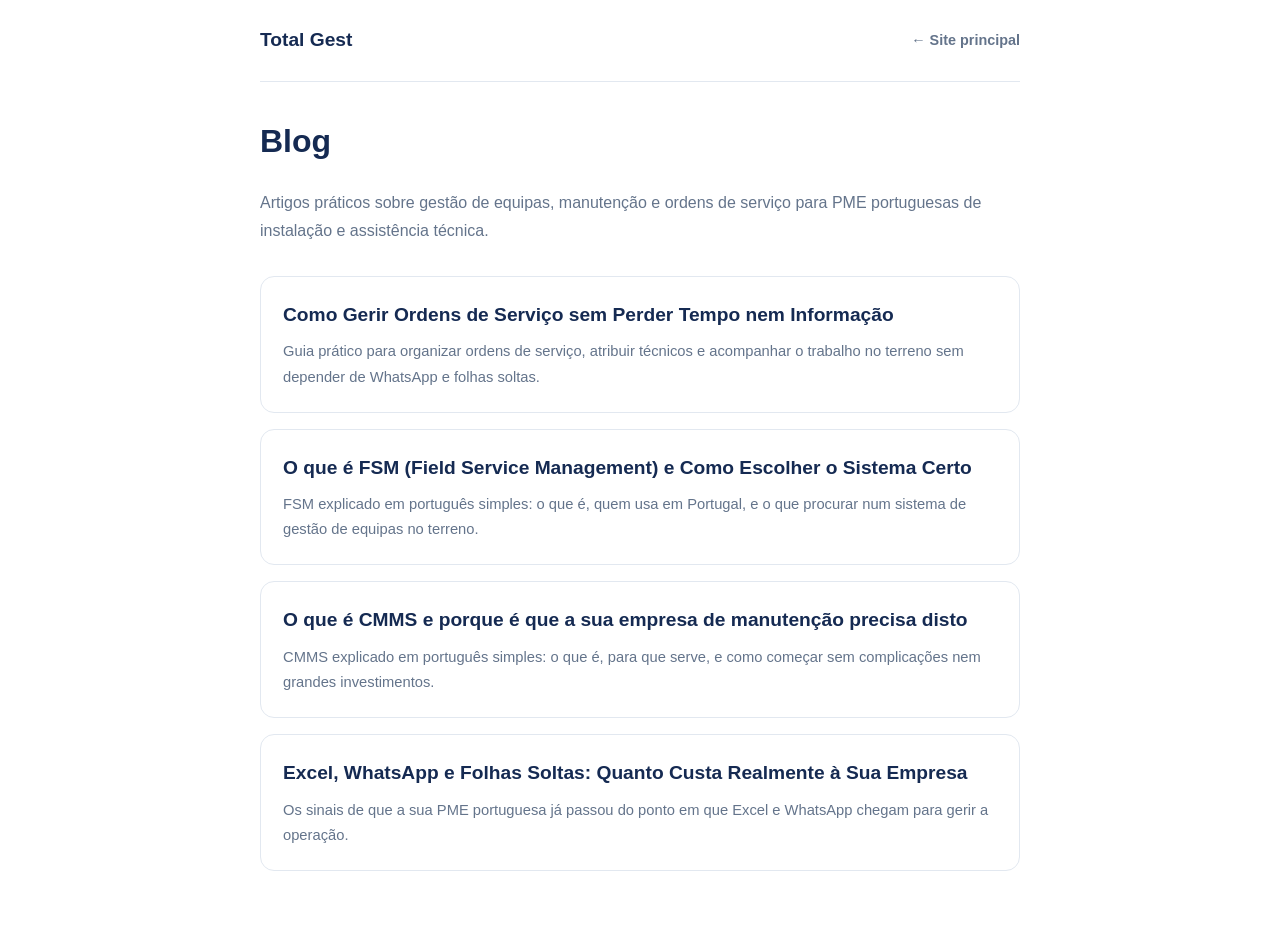
<file: blog/index.html>
<!DOCTYPE html>
<html lang="pt-PT">
<head>
<meta charset="UTF-8" />
<meta name="viewport" content="width=device-width, initial-scale=1.0" />
<title>Blog Total Gest — Gestão de Equipas, Manutenção e Field Service para PME Portuguesas</title>
<meta name="description" content="Artigos práticos sobre gestão de ordens de serviço, manutenção (CMMS), equipas técnicas e organização operacional para PME portuguesas de instalação e assistência técnica." />
<meta name="robots" content="index, follow" />
<link rel="canonical" href="https://www.totalgest.pt/blog/" />
<style>
  body { font-family: Arial, Helvetica, sans-serif; color: #1e293b; line-height: 1.7; max-width: 760px; margin: 0 auto; padding: 0 20px 60px; }
  header { padding: 24px 0; border-bottom: 1px solid #e2e8f0; margin-bottom: 32px; display: flex; justify-content: space-between; align-items: center; }
  header a { color: #152a52; font-weight: 800; text-decoration: none; font-size: 1.2rem; }
  h1 { color: #152a52; }
  .post { border: 1px solid #e2e8f0; border-radius: 14px; padding: 22px; margin-bottom: 16px; text-decoration: none; display: block; color: inherit; transition: box-shadow .15s, transform .15s; }
  .post:hover { box-shadow: 0 8px 24px rgba(0,0,0,.08); transform: translateY(-2px); }
  .post h2 { color: #152a52; margin: 0 0 8px; font-size: 1.2rem; }
  .post p { color: #64748b; margin: 0; font-size: .92rem; }
</style>
</head>
<body>
<header>
  <a href="https://www.totalgest.pt/">Total Gest</a>
  <a href="https://www.totalgest.pt/" style="color:#64748b;font-size:.9rem;text-decoration:none;">← Site principal</a>
</header>

<h1>Blog</h1>
<p style="color:#64748b;margin-bottom:32px;">Artigos práticos sobre gestão de equipas, manutenção e ordens de serviço para PME portuguesas de instalação e assistência técnica.</p>

<a class="post" href="/blog/como-gerir-ordens-de-servico.html">
  <h2>Como Gerir Ordens de Serviço sem Perder Tempo nem Informação</h2>
  <p>Guia prático para organizar ordens de serviço, atribuir técnicos e acompanhar o trabalho no terreno sem depender de WhatsApp e folhas soltas.</p>
</a>

<a class="post" href="/blog/o-que-e-fsm-field-service-management.html">
  <h2>O que é FSM (Field Service Management) e Como Escolher o Sistema Certo</h2>
  <p>FSM explicado em português simples: o que é, quem usa em Portugal, e o que procurar num sistema de gestão de equipas no terreno.</p>
</a>

<a class="post" href="/blog/o-que-e-cmms-manutencao.html">
  <h2>O que é CMMS e porque é que a sua empresa de manutenção precisa disto</h2>
  <p>CMMS explicado em português simples: o que é, para que serve, e como começar sem complicações nem grandes investimentos.</p>
</a>

<a class="post" href="/blog/deixar-excel-whatsapp-gestao-equipas.html">
  <h2>Excel, WhatsApp e Folhas Soltas: Quanto Custa Realmente à Sua Empresa</h2>
  <p>Os sinais de que a sua PME portuguesa já passou do ponto em que Excel e WhatsApp chegam para gerir a operação.</p>
</a>

</body>
</html>
</file>
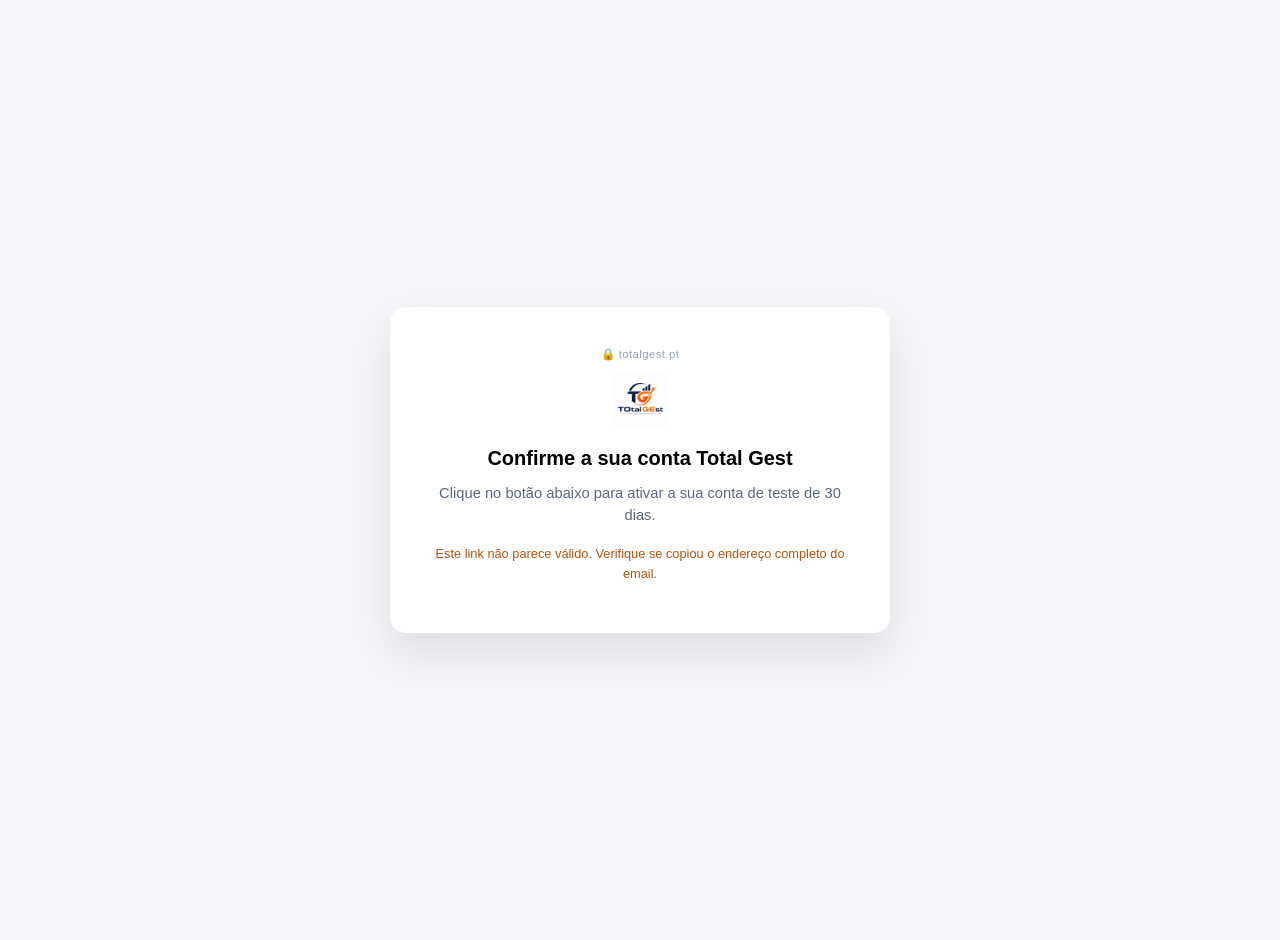
<file: confirmar-trial.html>
<!DOCTYPE html>
<html lang="pt-PT">
<head>
<meta charset="UTF-8" />
<meta name="viewport" content="width=device-width, initial-scale=1.0" />
<title>Confirmar conta — Total Gest</title>
<meta name="robots" content="noindex" />
<!-- Impede que este link abra dentro da app instalada (PWA) em vez do browser normal —
     assim quem recebe o email vê sempre a barra de endereço (totalgest.pt) antes de clicar,
     o que ajuda a confiar que a página é legítima. -->
<meta name="mobile-web-app-capable" content="no" />
<meta name="apple-mobile-web-app-capable" content="no" />
<style>
  body{font-family:Arial,Helvetica,sans-serif;background:#f4f6fa;display:flex;align-items:center;justify-content:center;min-height:100vh;margin:0;padding:20px;}
  .card{background:#fff;padding:40px;border-radius:16px;box-shadow:0 20px 50px rgba(0,0,0,.1);text-align:center;max-width:420px;}
  .logo{display:block;margin:0 auto 20px;height:56px;}
  h1{font-size:1.25rem;margin:0 0 12px;}
  h1.ok{color:#16a34a;}
  h1.erro{color:#dc2626;}
  p{color:#5a6781;font-size:.92rem;margin:0 0 10px;line-height:1.5;}
  .botao{display:inline-block;background:#f4520e;color:#fff;padding:14px 30px;border-radius:10px;text-decoration:none;font-weight:bold;margin-top:14px;}
  .selo{display:inline-block;background:#ecfdf5;color:#16a34a;font-weight:700;font-size:.8rem;padding:6px 14px;border-radius:999px;margin-bottom:14px;}
  .spinner{width:34px;height:34px;border:4px solid #e6eaf2;border-top-color:#f4520e;border-radius:50%;margin:0 auto 18px;animation:girar 0.8s linear infinite;}
  @keyframes girar{ to{ transform:rotate(360deg); } }
  .aviso{color:#b45309;font-size:.8rem;margin-top:18px;}
</style>
</head>
<body>
  <div class="card" id="cartao">
    <div style="font-size:.72rem;color:#94a3b8;margin-bottom:10px;letter-spacing:.03em;">🔒 totalgest.pt</div>
    <img class="logo" src="logo-totalgest.png" alt="Total Gest" />
    <h1>Confirme a sua conta Total Gest</h1>
    <p>Clique no botão abaixo para ativar a sua conta de teste de 30 dias.</p>
    <a class="botao" id="botaoConfirmar" href="#">Confirmar conta</a>
    <p class="aviso" id="avisoSemCodigo" style="display:none;">Este link não parece válido. Verifique se copiou o endereço completo do email.</p>
  </div>

  <script>
    var FUNCAO_URL = 'https://rfniufasivfnrqfntzog.supabase.co/functions/v1/confirmar-trial';

    function obterToken() {
      var partes = window.location.search.replace('?', '').split('&');
      for (var i = 0; i < partes.length; i++) {
        var par = partes[i].split('=');
        if (par[0] === 'token') return decodeURIComponent(par[1] || '');
      }
      return '';
    }

    function mostrarResultado(titulo, mensagem, sucesso) {
      var extra = sucesso
        ? '<p style="margin-top:16px;">A sua conta fica ativa gratuitamente durante <strong>30 dias</strong>. Pode adquirir o seu plano a qualquer momento, sem perder nada do que já configurou.</p>' +
          '<a class="botao" href="https://www.totalgest.pt/#tg-entrar">Entrar agora</a>'
        : '<a class="botao" href="https://www.totalgest.pt/">Voltar ao site</a>';
      document.getElementById('cartao').innerHTML =
        '<div style="font-size:.72rem;color:#94a3b8;margin-bottom:10px;letter-spacing:.03em;">🔒 totalgest.pt</div>' +
        '<img class="logo" src="logo-totalgest.png" alt="Total Gest" />' +
        (sucesso ? '<div class="selo">✓ Conta ativada</div>' : '') +
        '<h1 class="' + (sucesso ? 'ok' : 'erro') + '">' + titulo + '</h1>' +
        '<p>' + mensagem + '</p>' + extra;
    }

    function confirmarConta(token) {
      document.getElementById('cartao').innerHTML =
        '<div class="spinner"></div><h1>A ativar a sua conta…</h1><p>Só demora um instante.</p>';
      fetch(FUNCAO_URL + '?token=' + encodeURIComponent(token))
        .then(function (r) { return r.json().then(function (dados) { return { status: r.status, dados: dados }; }); })
        .then(function (res) {
          mostrarResultado(res.dados.titulo, res.dados.mensagem, !!res.dados.sucesso);
        })
        .catch(function () {
          mostrarResultado('Ocorreu um erro', 'Não foi possível ligar ao servidor. Tente novamente dentro de momentos ou contacte-nos.', false);
        });
    }

    (function () {
      var token = obterToken();
      var botao = document.getElementById('botaoConfirmar');
      if (!token) {
        botao.style.display = 'none';
        document.getElementById('avisoSemCodigo').style.display = 'block';
        return;
      }
      botao.addEventListener('click', function (ev) {
        ev.preventDefault();
        confirmarConta(token);
      });
    })();
  </script>
</body>
</html>
</file>
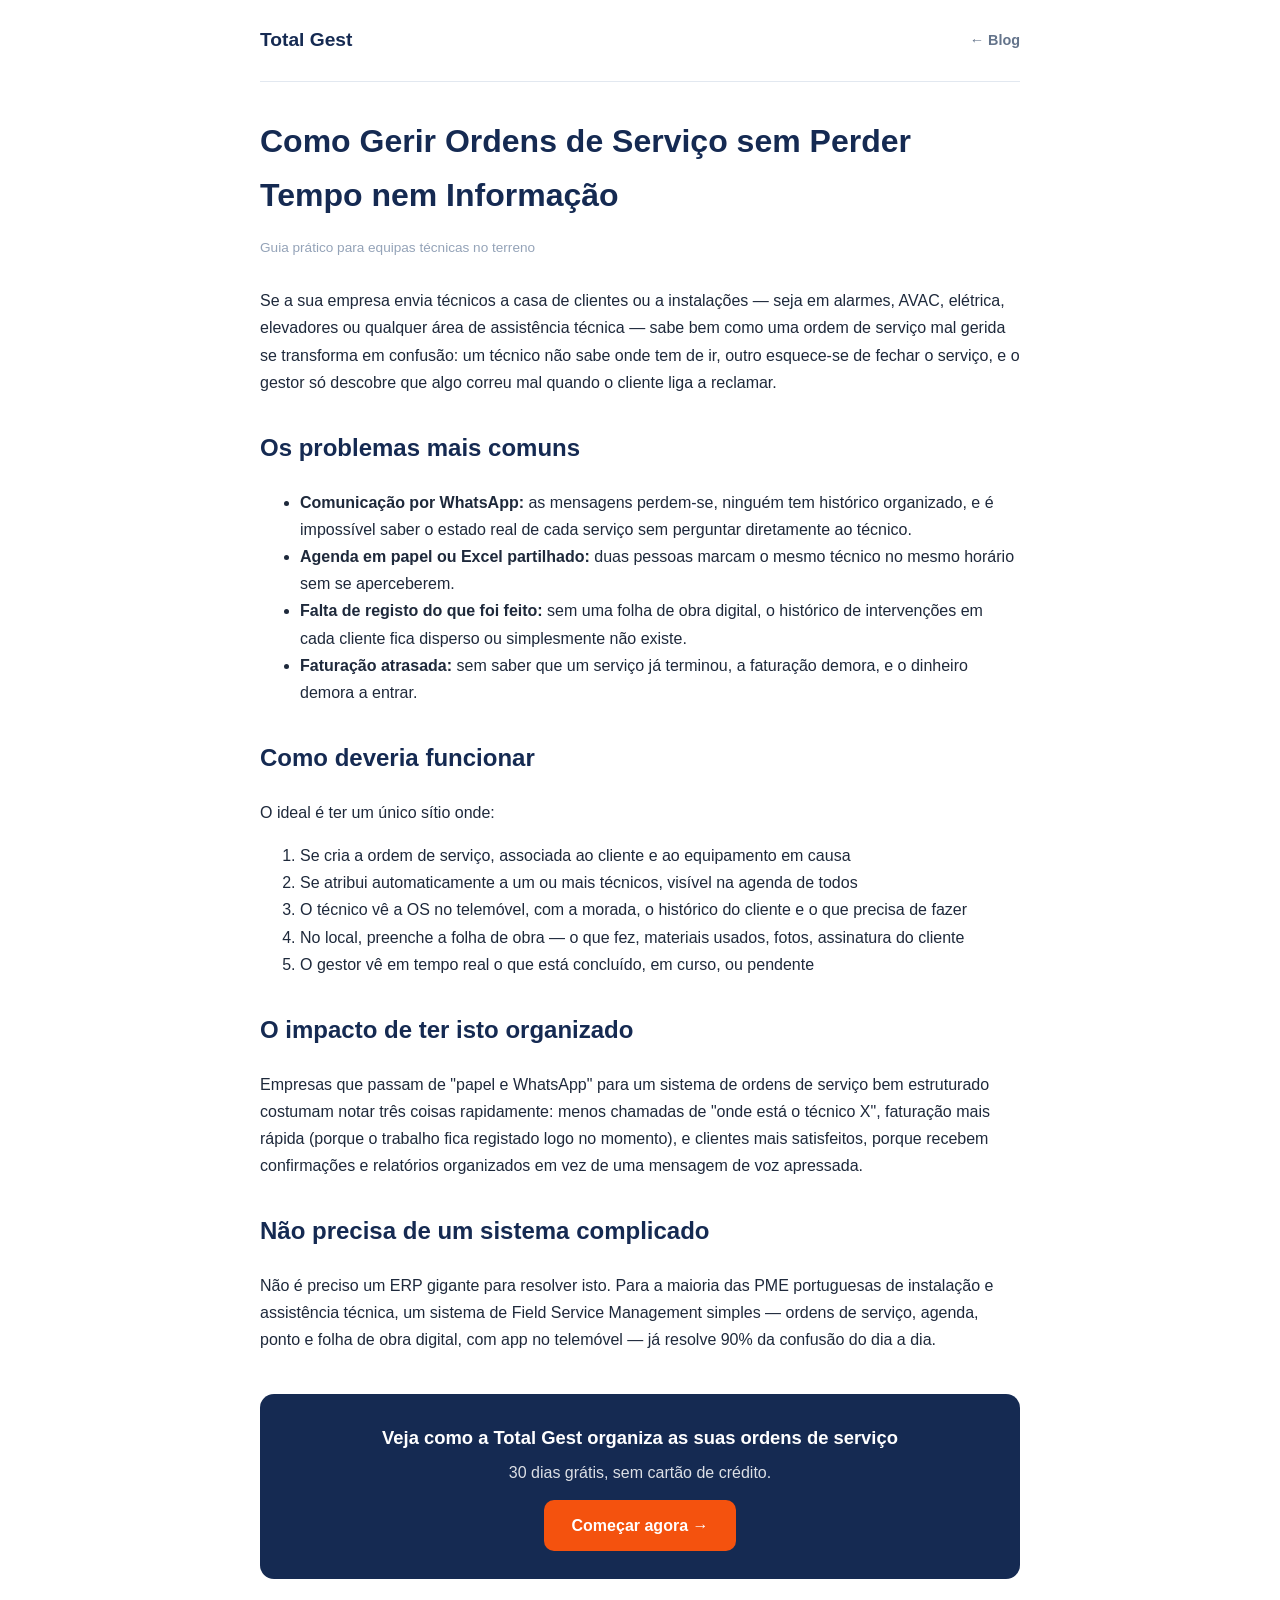
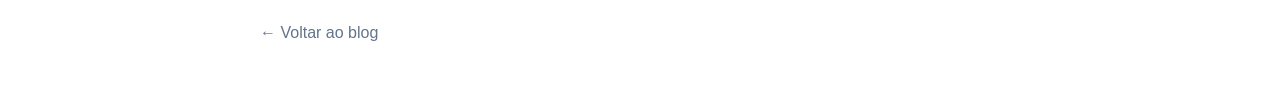
<file: blog/como-gerir-ordens-de-servico.html>
<!DOCTYPE html>
<html lang="pt-PT">
<head>
<meta charset="UTF-8" />
<meta name="viewport" content="width=device-width, initial-scale=1.0" />
<title>Como Gerir Ordens de Serviço sem Perder Tempo nem Informação | Total Gest</title>
<meta name="description" content="Guia prático para PME portuguesas: como organizar ordens de serviço, atribuir técnicos e acompanhar o trabalho no terreno sem depender de WhatsApp e folhas soltas." />
<meta name="robots" content="index, follow" />
<link rel="canonical" href="https://www.totalgest.pt/blog/como-gerir-ordens-de-servico.html" />
<meta property="og:type" content="article" />
<meta property="og:title" content="Como Gerir Ordens de Serviço sem Perder Tempo nem Informação" />
<meta property="og:description" content="Guia prático para PME portuguesas de field service." />
<meta property="og:url" content="https://www.totalgest.pt/blog/como-gerir-ordens-de-servico.html" />
<script type="application/ld+json">
{
  "@context": "https://schema.org",
  "@type": "Article",
  "headline": "Como Gerir Ordens de Serviço sem Perder Tempo nem Informação",
  "description": "Guia prático para PME portuguesas de field service.",
  "inLanguage": "pt-PT",
  "publisher": { "@type": "Organization", "name": "Total Gest", "url": "https://www.totalgest.pt/" }
}
</script>
<style>
  body { font-family: Arial, Helvetica, sans-serif; color: #1e293b; line-height: 1.7; max-width: 760px; margin: 0 auto; padding: 0 20px 60px; }
  header { padding: 24px 0; border-bottom: 1px solid #e2e8f0; margin-bottom: 32px; display: flex; justify-content: space-between; align-items: center; }
  header a { color: #152a52; font-weight: 800; text-decoration: none; font-size: 1.2rem; }
  h1 { color: #152a52; font-size: 2rem; margin-bottom: 6px; }
  .meta { color: #94a3b8; font-size: .85rem; margin-bottom: 28px; }
  h2 { color: #152a52; margin-top: 2rem; }
  .cta { background: #152a52; color: #fff; border-radius: 14px; padding: 28px; text-align: center; margin: 40px 0; }
  .cta a { display: inline-block; margin-top: 14px; background: #f4520e; color: #fff; padding: 12px 28px; border-radius: 10px; text-decoration: none; font-weight: 700; }
  .voltar { margin-top: 40px; }
  .voltar a { color: #64748b; text-decoration: none; }
</style>
</head>
<body>
<header>
  <a href="https://www.totalgest.pt/">Total Gest</a>
  <a href="https://www.totalgest.pt/blog/" style="color:#64748b;font-size:.9rem;text-decoration:none;">← Blog</a>
</header>

<article>
  <h1>Como Gerir Ordens de Serviço sem Perder Tempo nem Informação</h1>
  <p class="meta">Guia prático para equipas técnicas no terreno</p>

  <p>Se a sua empresa envia técnicos a casa de clientes ou a instalações — seja em alarmes, AVAC, elétrica, elevadores ou qualquer área de assistência técnica — sabe bem como uma ordem de serviço mal gerida se transforma em confusão: um técnico não sabe onde tem de ir, outro esquece-se de fechar o serviço, e o gestor só descobre que algo correu mal quando o cliente liga a reclamar.</p>

  <h2>Os problemas mais comuns</h2>
  <ul>
    <li><strong>Comunicação por WhatsApp:</strong> as mensagens perdem-se, ninguém tem histórico organizado, e é impossível saber o estado real de cada serviço sem perguntar diretamente ao técnico.</li>
    <li><strong>Agenda em papel ou Excel partilhado:</strong> duas pessoas marcam o mesmo técnico no mesmo horário sem se aperceberem.</li>
    <li><strong>Falta de registo do que foi feito:</strong> sem uma folha de obra digital, o histórico de intervenções em cada cliente fica disperso ou simplesmente não existe.</li>
    <li><strong>Faturação atrasada:</strong> sem saber que um serviço já terminou, a faturação demora, e o dinheiro demora a entrar.</li>
  </ul>

  <h2>Como deveria funcionar</h2>
  <p>O ideal é ter um único sítio onde:</p>
  <ol>
    <li>Se cria a ordem de serviço, associada ao cliente e ao equipamento em causa</li>
    <li>Se atribui automaticamente a um ou mais técnicos, visível na agenda de todos</li>
    <li>O técnico vê a OS no telemóvel, com a morada, o histórico do cliente e o que precisa de fazer</li>
    <li>No local, preenche a folha de obra — o que fez, materiais usados, fotos, assinatura do cliente</li>
    <li>O gestor vê em tempo real o que está concluído, em curso, ou pendente</li>
  </ol>

  <h2>O impacto de ter isto organizado</h2>
  <p>Empresas que passam de "papel e WhatsApp" para um sistema de ordens de serviço bem estruturado costumam notar três coisas rapidamente: menos chamadas de "onde está o técnico X", faturação mais rápida (porque o trabalho fica registado logo no momento), e clientes mais satisfeitos, porque recebem confirmações e relatórios organizados em vez de uma mensagem de voz apressada.</p>

  <h2>Não precisa de um sistema complicado</h2>
  <p>Não é preciso um ERP gigante para resolver isto. Para a maioria das PME portuguesas de instalação e assistência técnica, um sistema de Field Service Management simples — ordens de serviço, agenda, ponto e folha de obra digital, com app no telemóvel — já resolve 90% da confusão do dia a dia.</p>

  <div class="cta">
    <div style="font-weight:800;font-size:1.15rem;">Veja como a Total Gest organiza as suas ordens de serviço</div>
    <div style="opacity:.85;margin-top:6px;">30 dias grátis, sem cartão de crédito.</div>
    <a href="https://www.totalgest.pt/">Começar agora →</a>
  </div>

  <div class="voltar"><a href="https://www.totalgest.pt/blog/">← Voltar ao blog</a></div>
</article>
</body>
</html>
</file>
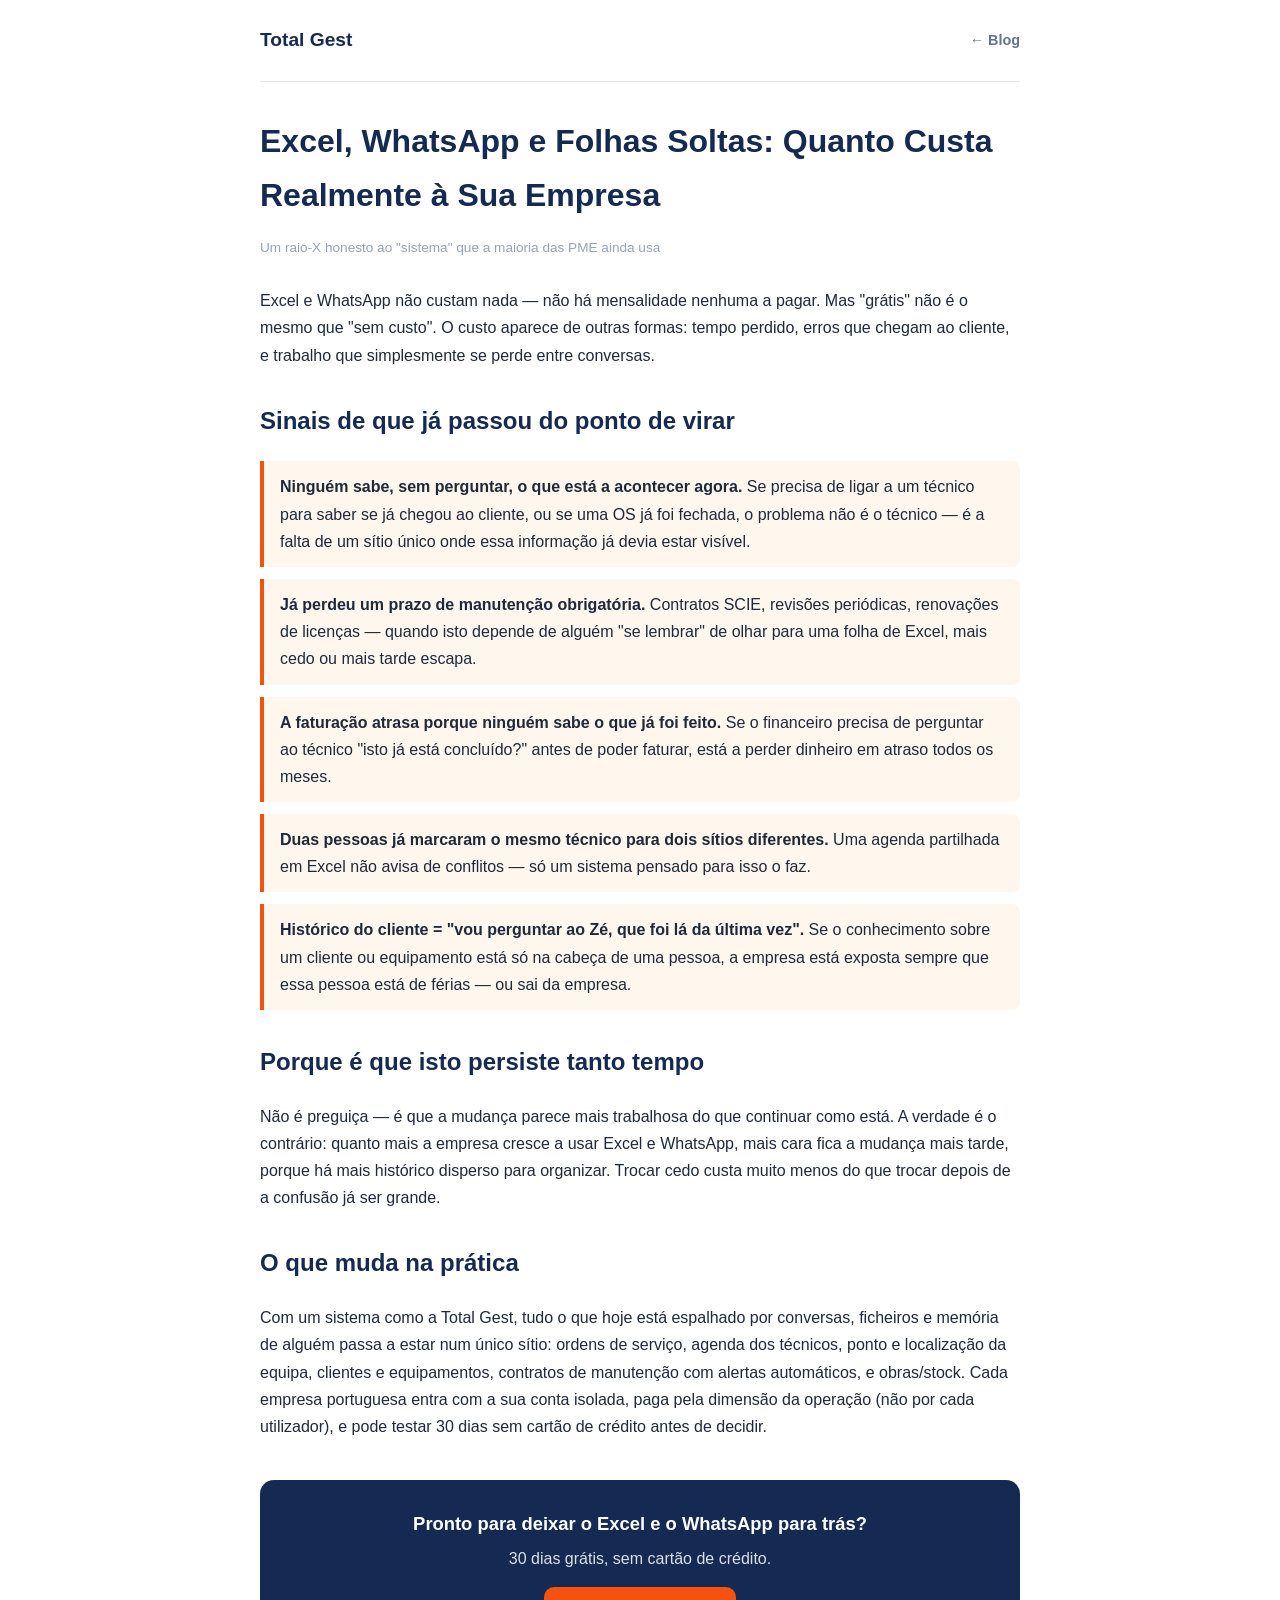
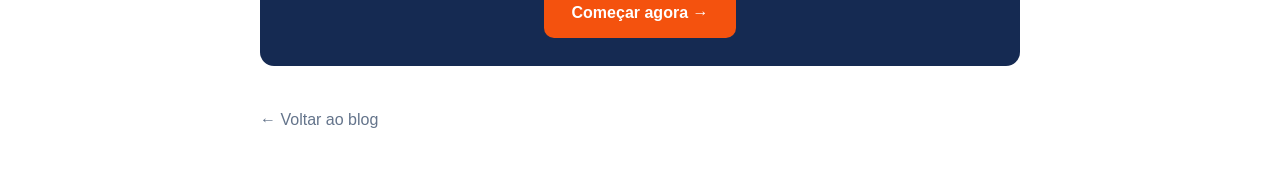
<file: blog/deixar-excel-whatsapp-gestao-equipas.html>
<!DOCTYPE html>
<html lang="pt-PT">
<head>
<meta charset="UTF-8" />
<meta name="viewport" content="width=device-width, initial-scale=1.0" />
<title>Excel, WhatsApp e Folhas Soltas: Quanto Custa Realmente à Sua Empresa | Total Gest</title>
<meta name="description" content="Excel e WhatsApp parecem grátis, mas custam tempo, erros e clientes perdidos. Veja os sinais de que a sua PME portuguesa já precisa de um sistema de gestão a sério." />
<meta name="robots" content="index, follow" />
<link rel="canonical" href="https://www.totalgest.pt/blog/deixar-excel-whatsapp-gestao-equipas.html" />
<meta property="og:type" content="article" />
<meta property="og:title" content="Excel, WhatsApp e Folhas Soltas: Quanto Custa Realmente à Sua Empresa" />
<meta property="og:description" content="Os sinais de que a sua PME já precisa de um sistema de gestão a sério." />
<meta property="og:url" content="https://www.totalgest.pt/blog/deixar-excel-whatsapp-gestao-equipas.html" />
<script type="application/ld+json">
{
  "@context": "https://schema.org",
  "@type": "Article",
  "headline": "Excel, WhatsApp e Folhas Soltas: Quanto Custa Realmente à Sua Empresa",
  "description": "Os sinais de que a sua PME já precisa de um sistema de gestão a sério.",
  "inLanguage": "pt-PT",
  "publisher": { "@type": "Organization", "name": "Total Gest", "url": "https://www.totalgest.pt/" }
}
</script>
<style>
  body { font-family: Arial, Helvetica, sans-serif; color: #1e293b; line-height: 1.7; max-width: 760px; margin: 0 auto; padding: 0 20px 60px; }
  header { padding: 24px 0; border-bottom: 1px solid #e2e8f0; margin-bottom: 32px; display: flex; justify-content: space-between; align-items: center; }
  header a { color: #152a52; font-weight: 800; text-decoration: none; font-size: 1.2rem; }
  h1 { color: #152a52; font-size: 2rem; margin-bottom: 6px; }
  .meta { color: #94a3b8; font-size: .85rem; margin-bottom: 28px; }
  h2 { color: #152a52; margin-top: 2rem; }
  .cta { background: #152a52; color: #fff; border-radius: 14px; padding: 28px; text-align: center; margin: 40px 0; }
  .cta a { display: inline-block; margin-top: 14px; background: #f4520e; color: #fff; padding: 12px 28px; border-radius: 10px; text-decoration: none; font-weight: 700; }
  .voltar { margin-top: 40px; }
  .voltar a { color: #64748b; text-decoration: none; }
  .sinal { background: #fff7ed; border-left: 4px solid #f4520e; padding: 12px 16px; margin: 12px 0; border-radius: 0 8px 8px 0; }
</style>
</head>
<body>
<header>
  <a href="https://www.totalgest.pt/">Total Gest</a>
  <a href="https://www.totalgest.pt/blog/" style="color:#64748b;font-size:.9rem;text-decoration:none;">← Blog</a>
</header>

<article>
  <h1>Excel, WhatsApp e Folhas Soltas: Quanto Custa Realmente à Sua Empresa</h1>
  <p class="meta">Um raio-X honesto ao "sistema" que a maioria das PME ainda usa</p>

  <p>Excel e WhatsApp não custam nada — não há mensalidade nenhuma a pagar. Mas "grátis" não é o mesmo que "sem custo". O custo aparece de outras formas: tempo perdido, erros que chegam ao cliente, e trabalho que simplesmente se perde entre conversas.</p>

  <h2>Sinais de que já passou do ponto de virar</h2>

  <div class="sinal"><strong>Ninguém sabe, sem perguntar, o que está a acontecer agora.</strong> Se precisa de ligar a um técnico para saber se já chegou ao cliente, ou se uma OS já foi fechada, o problema não é o técnico — é a falta de um sítio único onde essa informação já devia estar visível.</div>

  <div class="sinal"><strong>Já perdeu um prazo de manutenção obrigatória.</strong> Contratos SCIE, revisões periódicas, renovações de licenças — quando isto depende de alguém "se lembrar" de olhar para uma folha de Excel, mais cedo ou mais tarde escapa.</div>

  <div class="sinal"><strong>A faturação atrasa porque ninguém sabe o que já foi feito.</strong> Se o financeiro precisa de perguntar ao técnico "isto já está concluído?" antes de poder faturar, está a perder dinheiro em atraso todos os meses.</div>

  <div class="sinal"><strong>Duas pessoas já marcaram o mesmo técnico para dois sítios diferentes.</strong> Uma agenda partilhada em Excel não avisa de conflitos — só um sistema pensado para isso o faz.</div>

  <div class="sinal"><strong>Histórico do cliente = "vou perguntar ao Zé, que foi lá da última vez".</strong> Se o conhecimento sobre um cliente ou equipamento está só na cabeça de uma pessoa, a empresa está exposta sempre que essa pessoa está de férias — ou sai da empresa.</div>

  <h2>Porque é que isto persiste tanto tempo</h2>
  <p>Não é preguiça — é que a mudança parece mais trabalhosa do que continuar como está. A verdade é o contrário: quanto mais a empresa cresce a usar Excel e WhatsApp, mais cara fica a mudança mais tarde, porque há mais histórico disperso para organizar. Trocar cedo custa muito menos do que trocar depois de a confusão já ser grande.</p>

  <h2>O que muda na prática</h2>
  <p>Com um sistema como a Total Gest, tudo o que hoje está espalhado por conversas, ficheiros e memória de alguém passa a estar num único sítio: ordens de serviço, agenda dos técnicos, ponto e localização da equipa, clientes e equipamentos, contratos de manutenção com alertas automáticos, e obras/stock. Cada empresa portuguesa entra com a sua conta isolada, paga pela dimensão da operação (não por cada utilizador), e pode testar 30 dias sem cartão de crédito antes de decidir.</p>

  <div class="cta">
    <div style="font-weight:800;font-size:1.15rem;">Pronto para deixar o Excel e o WhatsApp para trás?</div>
    <div style="opacity:.85;margin-top:6px;">30 dias grátis, sem cartão de crédito.</div>
    <a href="https://www.totalgest.pt/">Começar agora →</a>
  </div>

  <div class="voltar"><a href="https://www.totalgest.pt/blog/">← Voltar ao blog</a></div>
</article>
</body>
</html>
</file>
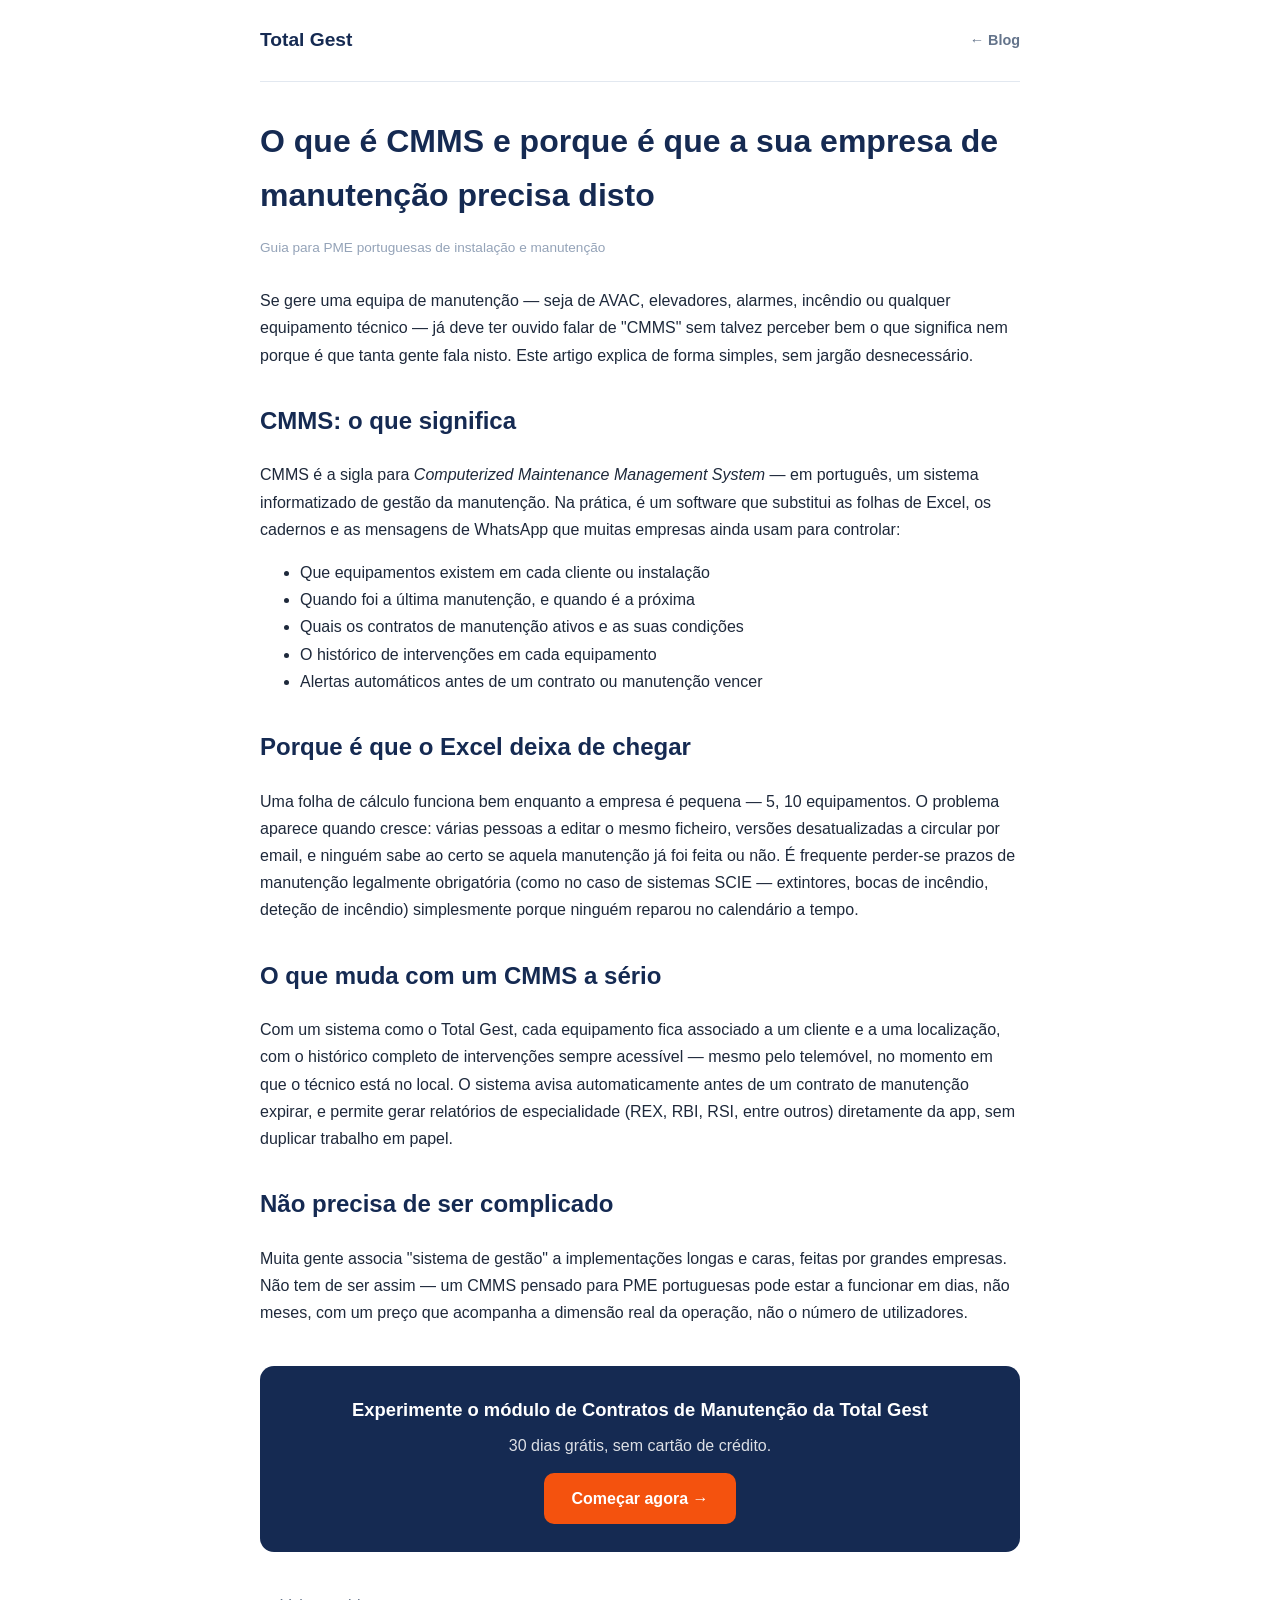
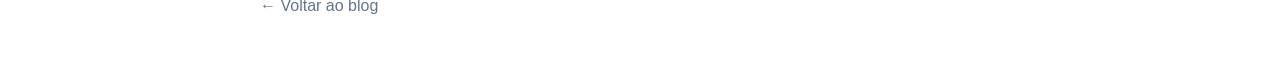
<file: blog/o-que-e-cmms-manutencao.html>
<!DOCTYPE html>
<html lang="pt-PT">
<head>
<meta charset="UTF-8" />
<meta name="viewport" content="width=device-width, initial-scale=1.0" />
<title>O que é CMMS e porque é que a sua empresa de manutenção precisa disto | Total Gest</title>
<meta name="description" content="CMMS explicado em português simples: o que é, para que serve, e como uma PME portuguesa de manutenção pode começar a usar um sem complicações nem grandes investimentos." />
<meta name="robots" content="index, follow" />
<link rel="canonical" href="https://www.totalgest.pt/blog/o-que-e-cmms-manutencao.html" />
<meta property="og:type" content="article" />
<meta property="og:title" content="O que é CMMS e porque é que a sua empresa de manutenção precisa disto" />
<meta property="og:description" content="CMMS explicado em português simples, para PME portuguesas de manutenção." />
<meta property="og:url" content="https://www.totalgest.pt/blog/o-que-e-cmms-manutencao.html" />
<script type="application/ld+json">
{
  "@context": "https://schema.org",
  "@type": "Article",
  "headline": "O que é CMMS e porque é que a sua empresa de manutenção precisa disto",
  "description": "CMMS explicado em português simples, para PME portuguesas de manutenção.",
  "inLanguage": "pt-PT",
  "publisher": { "@type": "Organization", "name": "Total Gest", "url": "https://www.totalgest.pt/" }
}
</script>
<style>
  body { font-family: Arial, Helvetica, sans-serif; color: #1e293b; line-height: 1.7; max-width: 760px; margin: 0 auto; padding: 0 20px 60px; }
  header { padding: 24px 0; border-bottom: 1px solid #e2e8f0; margin-bottom: 32px; display: flex; justify-content: space-between; align-items: center; }
  header a { color: #152a52; font-weight: 800; text-decoration: none; font-size: 1.2rem; }
  h1 { color: #152a52; font-size: 2rem; margin-bottom: 6px; }
  .meta { color: #94a3b8; font-size: .85rem; margin-bottom: 28px; }
  h2 { color: #152a52; margin-top: 2rem; }
  a.inline { color: #f4520e; font-weight: 600; }
  .cta { background: #152a52; color: #fff; border-radius: 14px; padding: 28px; text-align: center; margin: 40px 0; }
  .cta a { display: inline-block; margin-top: 14px; background: #f4520e; color: #fff; padding: 12px 28px; border-radius: 10px; text-decoration: none; font-weight: 700; }
  .voltar { margin-top: 40px; }
  .voltar a { color: #64748b; text-decoration: none; }
</style>
</head>
<body>
<header>
  <a href="https://www.totalgest.pt/">Total Gest</a>
  <a href="https://www.totalgest.pt/blog/" style="color:#64748b;font-size:.9rem;text-decoration:none;">← Blog</a>
</header>

<article>
  <h1>O que é CMMS e porque é que a sua empresa de manutenção precisa disto</h1>
  <p class="meta">Guia para PME portuguesas de instalação e manutenção</p>

  <p>Se gere uma equipa de manutenção — seja de AVAC, elevadores, alarmes, incêndio ou qualquer equipamento técnico — já deve ter ouvido falar de "CMMS" sem talvez perceber bem o que significa nem porque é que tanta gente fala nisto. Este artigo explica de forma simples, sem jargão desnecessário.</p>

  <h2>CMMS: o que significa</h2>
  <p>CMMS é a sigla para <em>Computerized Maintenance Management System</em> — em português, um sistema informatizado de gestão da manutenção. Na prática, é um software que substitui as folhas de Excel, os cadernos e as mensagens de WhatsApp que muitas empresas ainda usam para controlar:</p>
  <ul>
    <li>Que equipamentos existem em cada cliente ou instalação</li>
    <li>Quando foi a última manutenção, e quando é a próxima</li>
    <li>Quais os contratos de manutenção ativos e as suas condições</li>
    <li>O histórico de intervenções em cada equipamento</li>
    <li>Alertas automáticos antes de um contrato ou manutenção vencer</li>
  </ul>

  <h2>Porque é que o Excel deixa de chegar</h2>
  <p>Uma folha de cálculo funciona bem enquanto a empresa é pequena — 5, 10 equipamentos. O problema aparece quando cresce: várias pessoas a editar o mesmo ficheiro, versões desatualizadas a circular por email, e ninguém sabe ao certo se aquela manutenção já foi feita ou não. É frequente perder-se prazos de manutenção legalmente obrigatória (como no caso de sistemas SCIE — extintores, bocas de incêndio, deteção de incêndio) simplesmente porque ninguém reparou no calendário a tempo.</p>

  <h2>O que muda com um CMMS a sério</h2>
  <p>Com um sistema como o Total Gest, cada equipamento fica associado a um cliente e a uma localização, com o histórico completo de intervenções sempre acessível — mesmo pelo telemóvel, no momento em que o técnico está no local. O sistema avisa automaticamente antes de um contrato de manutenção expirar, e permite gerar relatórios de especialidade (REX, RBI, RSI, entre outros) diretamente da app, sem duplicar trabalho em papel.</p>

  <h2>Não precisa de ser complicado</h2>
  <p>Muita gente associa "sistema de gestão" a implementações longas e caras, feitas por grandes empresas. Não tem de ser assim — um CMMS pensado para PME portuguesas pode estar a funcionar em dias, não meses, com um preço que acompanha a dimensão real da operação, não o número de utilizadores.</p>

  <div class="cta">
    <div style="font-weight:800;font-size:1.15rem;">Experimente o módulo de Contratos de Manutenção da Total Gest</div>
    <div style="opacity:.85;margin-top:6px;">30 dias grátis, sem cartão de crédito.</div>
    <a href="https://www.totalgest.pt/">Começar agora →</a>
  </div>

  <div class="voltar"><a href="https://www.totalgest.pt/blog/">← Voltar ao blog</a></div>
</article>
</body>
</html>
</file>
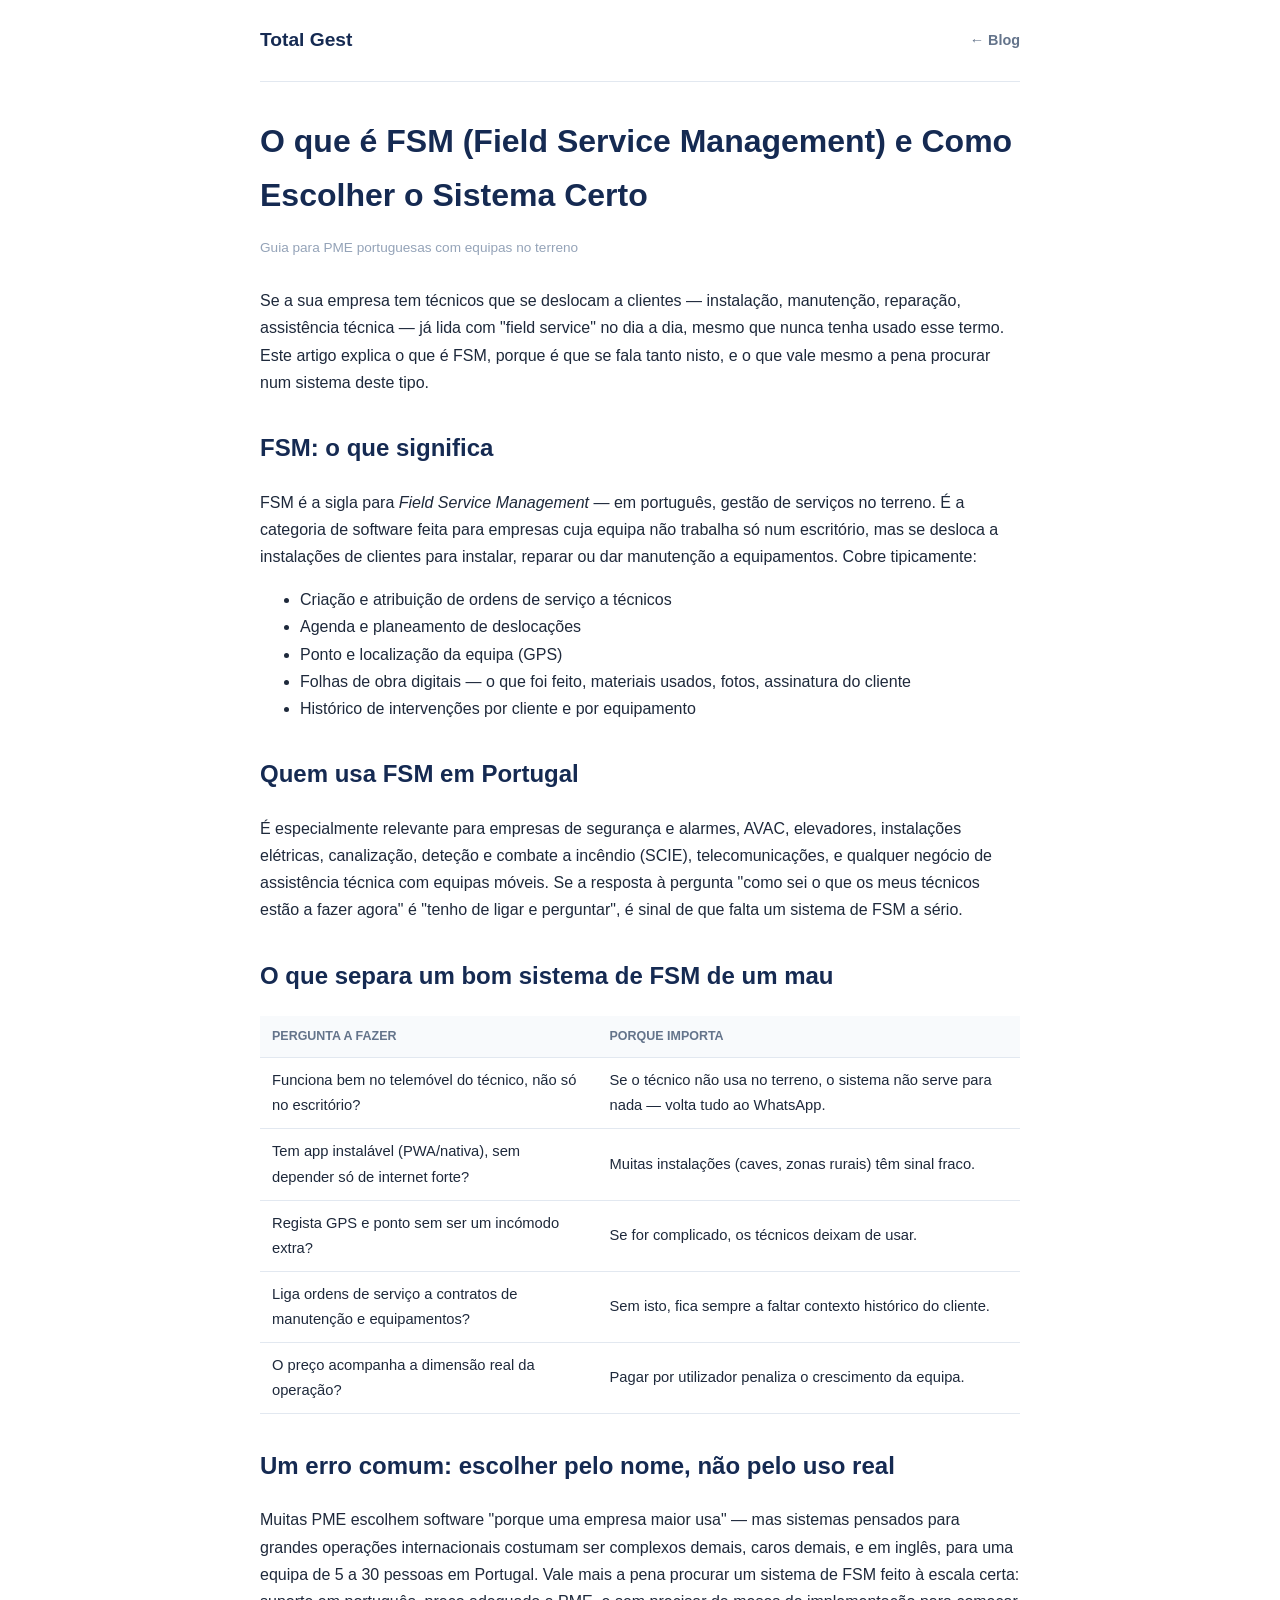
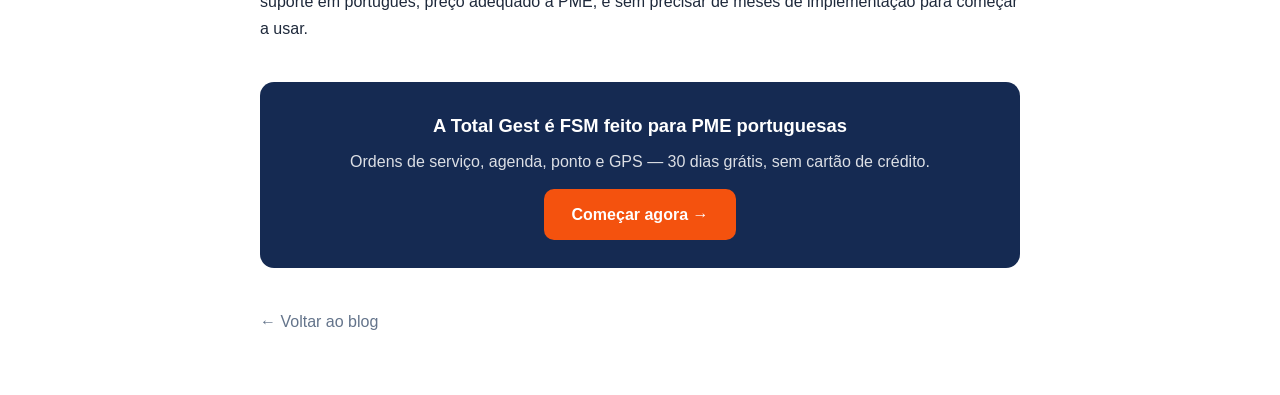
<file: blog/o-que-e-fsm-field-service-management.html>
<!DOCTYPE html>
<html lang="pt-PT">
<head>
<meta charset="UTF-8" />
<meta name="viewport" content="width=device-width, initial-scale=1.0" />
<title>O que é FSM (Field Service Management) e Como Escolher o Sistema Certo | Total Gest</title>
<meta name="description" content="FSM explicado em português simples: o que é Field Service Management, para que serve, e o que uma PME portuguesa deve procurar num software de gestão de equipas no terreno." />
<meta name="robots" content="index, follow" />
<link rel="canonical" href="https://www.totalgest.pt/blog/o-que-e-fsm-field-service-management.html" />
<meta property="og:type" content="article" />
<meta property="og:title" content="O que é FSM (Field Service Management) e Como Escolher o Sistema Certo" />
<meta property="og:description" content="FSM explicado em português simples, para PME portuguesas com equipas no terreno." />
<meta property="og:url" content="https://www.totalgest.pt/blog/o-que-e-fsm-field-service-management.html" />
<script type="application/ld+json">
{
  "@context": "https://schema.org",
  "@type": "Article",
  "headline": "O que é FSM (Field Service Management) e Como Escolher o Sistema Certo",
  "description": "FSM explicado em português simples, para PME portuguesas com equipas no terreno.",
  "inLanguage": "pt-PT",
  "publisher": { "@type": "Organization", "name": "Total Gest", "url": "https://www.totalgest.pt/" }
}
</script>
<style>
  body { font-family: Arial, Helvetica, sans-serif; color: #1e293b; line-height: 1.7; max-width: 760px; margin: 0 auto; padding: 0 20px 60px; }
  header { padding: 24px 0; border-bottom: 1px solid #e2e8f0; margin-bottom: 32px; display: flex; justify-content: space-between; align-items: center; }
  header a { color: #152a52; font-weight: 800; text-decoration: none; font-size: 1.2rem; }
  h1 { color: #152a52; font-size: 2rem; margin-bottom: 6px; }
  .meta { color: #94a3b8; font-size: .85rem; margin-bottom: 28px; }
  h2 { color: #152a52; margin-top: 2rem; }
  .cta { background: #152a52; color: #fff; border-radius: 14px; padding: 28px; text-align: center; margin: 40px 0; }
  .cta a { display: inline-block; margin-top: 14px; background: #f4520e; color: #fff; padding: 12px 28px; border-radius: 10px; text-decoration: none; font-weight: 700; }
  .voltar { margin-top: 40px; }
  .voltar a { color: #64748b; text-decoration: none; }
  table { width: 100%; border-collapse: collapse; margin: 16px 0; font-size: .92rem; }
  th, td { text-align: left; padding: 10px 12px; border-bottom: 1px solid #e2e8f0; }
  th { background: #f8fafc; color: #64748b; font-size: .78rem; text-transform: uppercase; }
</style>
</head>
<body>
<header>
  <a href="https://www.totalgest.pt/">Total Gest</a>
  <a href="https://www.totalgest.pt/blog/" style="color:#64748b;font-size:.9rem;text-decoration:none;">← Blog</a>
</header>

<article>
  <h1>O que é FSM (Field Service Management) e Como Escolher o Sistema Certo</h1>
  <p class="meta">Guia para PME portuguesas com equipas no terreno</p>

  <p>Se a sua empresa tem técnicos que se deslocam a clientes — instalação, manutenção, reparação, assistência técnica — já lida com "field service" no dia a dia, mesmo que nunca tenha usado esse termo. Este artigo explica o que é FSM, porque é que se fala tanto nisto, e o que vale mesmo a pena procurar num sistema deste tipo.

  <h2>FSM: o que significa</h2>
  <p>FSM é a sigla para <em>Field Service Management</em> — em português, gestão de serviços no terreno. É a categoria de software feita para empresas cuja equipa não trabalha só num escritório, mas se desloca a instalações de clientes para instalar, reparar ou dar manutenção a equipamentos. Cobre tipicamente:</p>
  <ul>
    <li>Criação e atribuição de ordens de serviço a técnicos</li>
    <li>Agenda e planeamento de deslocações</li>
    <li>Ponto e localização da equipa (GPS)</li>
    <li>Folhas de obra digitais — o que foi feito, materiais usados, fotos, assinatura do cliente</li>
    <li>Histórico de intervenções por cliente e por equipamento</li>
  </ul>

  <h2>Quem usa FSM em Portugal</h2>
  <p>É especialmente relevante para empresas de segurança e alarmes, AVAC, elevadores, instalações elétricas, canalização, deteção e combate a incêndio (SCIE), telecomunicações, e qualquer negócio de assistência técnica com equipas móveis. Se a resposta à pergunta "como sei o que os meus técnicos estão a fazer agora" é "tenho de ligar e perguntar", é sinal de que falta um sistema de FSM a sério.</p>

  <h2>O que separa um bom sistema de FSM de um mau</h2>
  <table>
    <tr><th>Pergunta a fazer</th><th>Porque importa</th></tr>
    <tr><td>Funciona bem no telemóvel do técnico, não só no escritório?</td><td>Se o técnico não usa no terreno, o sistema não serve para nada — volta tudo ao WhatsApp.</td></tr>
    <tr><td>Tem app instalável (PWA/nativa), sem depender só de internet forte?</td><td>Muitas instalações (caves, zonas rurais) têm sinal fraco.</td></tr>
    <tr><td>Regista GPS e ponto sem ser um incómodo extra?</td><td>Se for complicado, os técnicos deixam de usar.</td></tr>
    <tr><td>Liga ordens de serviço a contratos de manutenção e equipamentos?</td><td>Sem isto, fica sempre a faltar contexto histórico do cliente.</td></tr>
    <tr><td>O preço acompanha a dimensão real da operação?</td><td>Pagar por utilizador penaliza o crescimento da equipa.</td></tr>
  </table>

  <h2>Um erro comum: escolher pelo nome, não pelo uso real</h2>
  <p>Muitas PME escolhem software "porque uma empresa maior usa" — mas sistemas pensados para grandes operações internacionais costumam ser complexos demais, caros demais, e em inglês, para uma equipa de 5 a 30 pessoas em Portugal. Vale mais a pena procurar um sistema de FSM feito à escala certa: suporte em português, preço adequado a PME, e sem precisar de meses de implementação para começar a usar.</p>

  <div class="cta">
    <div style="font-weight:800;font-size:1.15rem;">A Total Gest é FSM feito para PME portuguesas</div>
    <div style="opacity:.85;margin-top:6px;">Ordens de serviço, agenda, ponto e GPS — 30 dias grátis, sem cartão de crédito.</div>
    <a href="https://www.totalgest.pt/">Começar agora →</a>
  </div>

  <div class="voltar"><a href="https://www.totalgest.pt/blog/">← Voltar ao blog</a></div>
</article>
</body>
</html>
</file>
